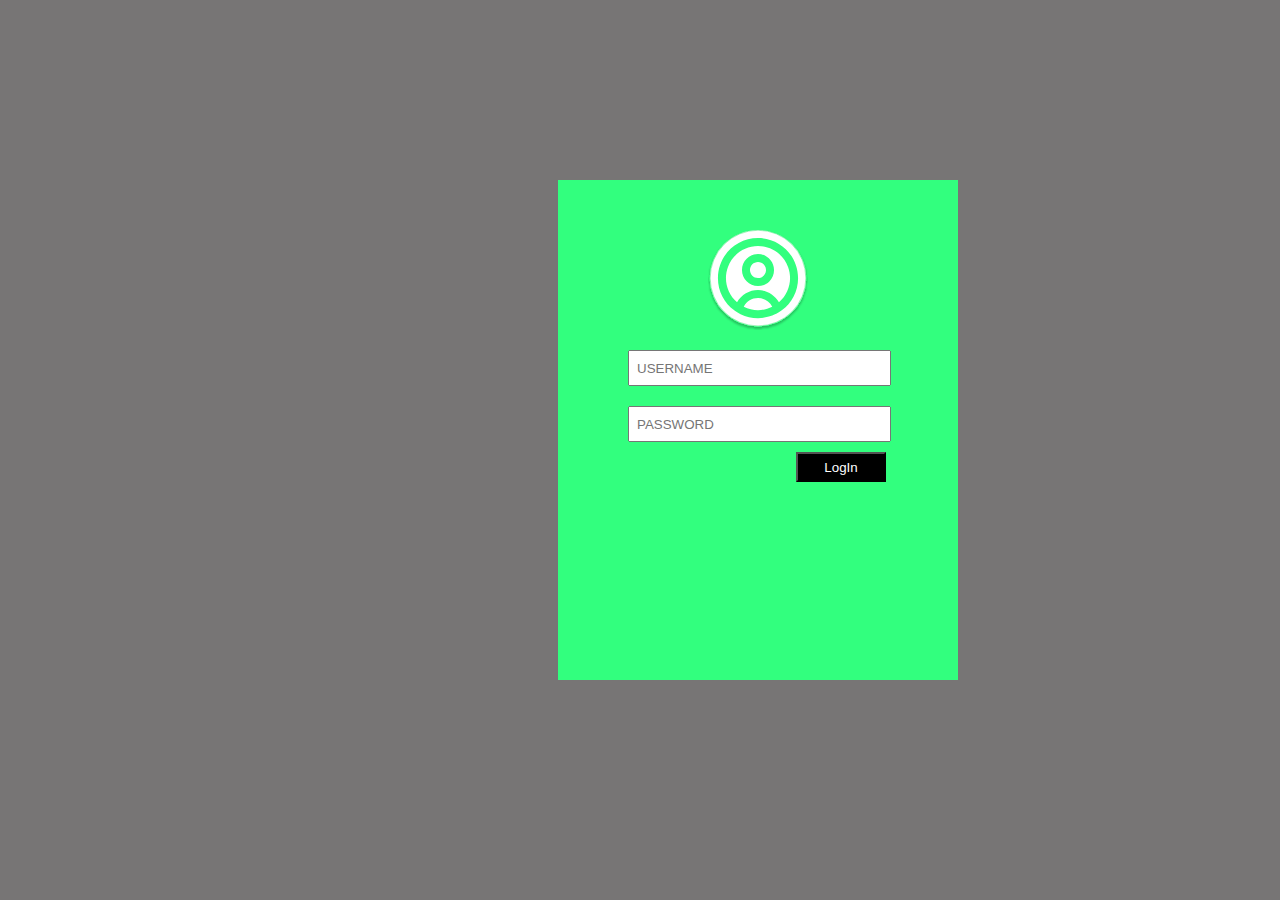
<file: Login page/index.html>
<!DOCTYPE html>
<html lang="en">
<head>
    <meta charset="UTF-8">
    <meta http-equiv="X-UA-Compatible" content="IE=edge">
    <meta name="viewport" content="width=device-width, initial-scale=1.0">
    <title>Log In</title>
    <link rel="stylesheet" href="./login.css">
</head>
<body>
    <div class="container">
        <img src="./Image.svg" class="image">
        <input type="tevt" placeholder="USERNAME" class="input" id="user">
        <input type="password" placeholder="PASSWORD" class="input" id="pass">
        <button class="button" onclick="Login()">LogIn</button>
    </div>
    <script src="./login.js"></script>
</body>
</html>
</file>
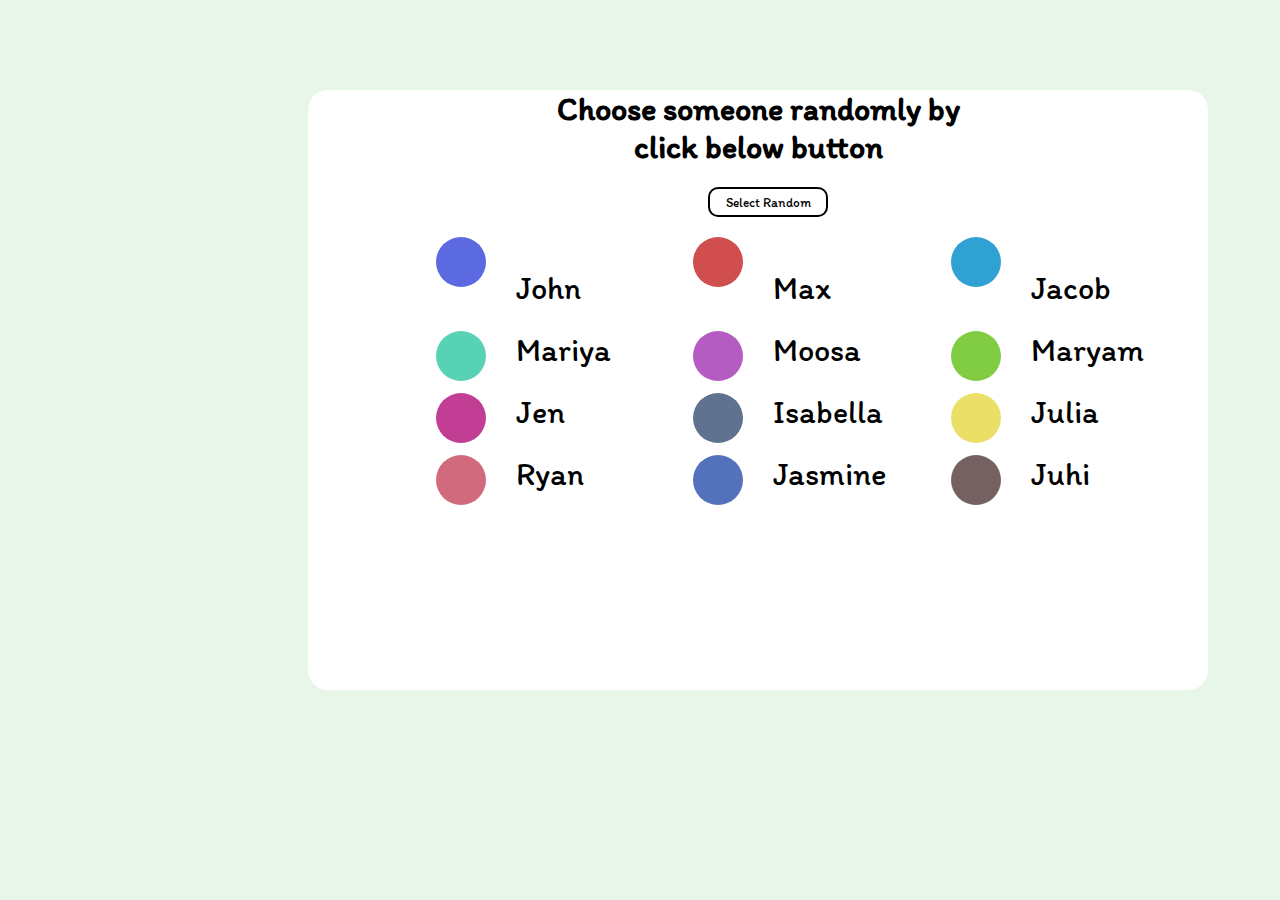
<file: What's next/index.html>
<!DOCTYPE html>
<html lang="en">
<head>
    <meta charset="UTF-8">
    <meta http-equiv="X-UA-Compatible" content="IE=edge">
    <meta name="viewport" content="width=device-width, initial-scale=1.0">
    <title>Random Selector</title>
    <link rel="stylesheet" href="./Selector.css">
    <link rel="preconnect" href="https://fonts.googleapis.com">
<link rel="preconnect" href="https://fonts.gstatic.com" crossorigin>
<link href="https://fonts.googleapis.com/css2?family=Itim&display=swap" rel="stylesheet">
</head>
<body>
    <div class="container">
        <h1>Choose someone randomly by<br>
            click below button</h1>
            <button>Select Random</button>
            <div class="list">
                <div class="l1">
                    <span class="circle" id="C1"></span>
                    <p class="text">John</p>
                    <span class="circle" id="C2"></span>
                    <p class="text">Mariya </p>
                    <span class="circle" id="C3"></span>
                    <p class="text">Jen</p>
                    <span class="circle" id="C4"></span>
                    <p class="text">Ryan</p>
                </div>
                <div class="l2">
                    <span class="circle" id="C5"></span>
                    <p class="text">Max</p>
                    <span class="circle" id="C6"></span>
                    <p class="text">Moosa </p>
                    <span class="circle" id="C7"></span>
                    <p class="text">Isabella</p>
                    <span class="circle" id="C8"></span>
                    <p class="text">Jasmine</p>
                </div>
                <div class="l3">
                    <span class="circle" id="C9"></span>
                    <p class="text">Jacob</p>
                    <span class="circle" id="C10"></span>
                    <p class="text">Maryam</p>
                    <span class="circle" id="C11"></span>
                    <p class="text">Julia</p>
                    <span class="circle" id="C12"></span>
                    <p class="text">Juhi</p>
                </div>
            </div>
    </div>
</body>
</html>
</file>
<file: Login page/login.css>
body{
    background-color: rgb(119, 117, 117);
}
.container{
    margin-left: 550px;
    margin-top: 180px;
    height: 500px;
    width: 400px;
    background-color: rgba(50, 255, 126, 1);
    display: flex;
    flex-direction: column;
}
.image{
    margin-left: 150px;
    margin-top: 50px;
    height: 100px;
    width: 100px;
}
.input{
    padding-left: 7px;
    margin-top: 20px;
    margin-left: 70px;
    width: 250px;
    height: 30px;
}
.button{
    width: 90px;
    height: 30px;
    margin-top: 10px;
    margin-left: 238px;
    background-color: black;
    color: white;
}
</file>
<file: What's next/Selector.css>
body{
    background: #E8F5E9;
}
.container{
    margin-left: 300px;
    margin-top: 90px;
    background: #FFFFFF;
    width: 900px;
    height: 600px;
    border-radius: 20px;
}
h1{
    font-family: 'Itim';
    text-align: center;
}
button{
    font-family: 'Itim';
    background: #FFFFFF;
    border: 2px black solid;
    border-radius: 10px;
    text-align: center;
    width: 120px;
    height: 30px;
    margin-left: 400px;
}
.list{
    display: flex;
    justify-content: space-evenly;
    margin-top: 20px;
}
.text{
    margin-left: 80px;
    font-family: 'Itim';
    font-size: larger;
    width: 50px;
    height: 30px;
    font-size: 32px;
}
.circle{
    line-height: 20px;
    width: 50px;
    height: 30px;
    border-radius: 50%;
    position: absolute;
    background-color: #000000;
    padding-top: 20px;
}
#C1{
    background: rgba(92, 106, 226, 1);
}
#C2{
    background: rgba(88, 210, 181, 1);
}
#C3{
    background: rgba(194, 62, 149, 1);
}
#C4{
    background: rgba(209, 106, 125, 1);
}
#C5{
    background: rgba(209, 78, 78, 1);
}
#C6{
    background: rgba(180, 92, 194, 1);
}
#C7{
    background: rgba(95, 115, 144, 1);
}
#C8{
    background: rgba(84, 113, 188, 1);
}
#C9{
    background: rgba(47, 161, 210, 1);
}
#C10{
    background: rgba(128, 205, 67, 1);
}
#C11{
    background: rgba(236, 223, 103, 1);
}
#C12{
    background: rgba(117, 97, 97, 1);
}
</file>
